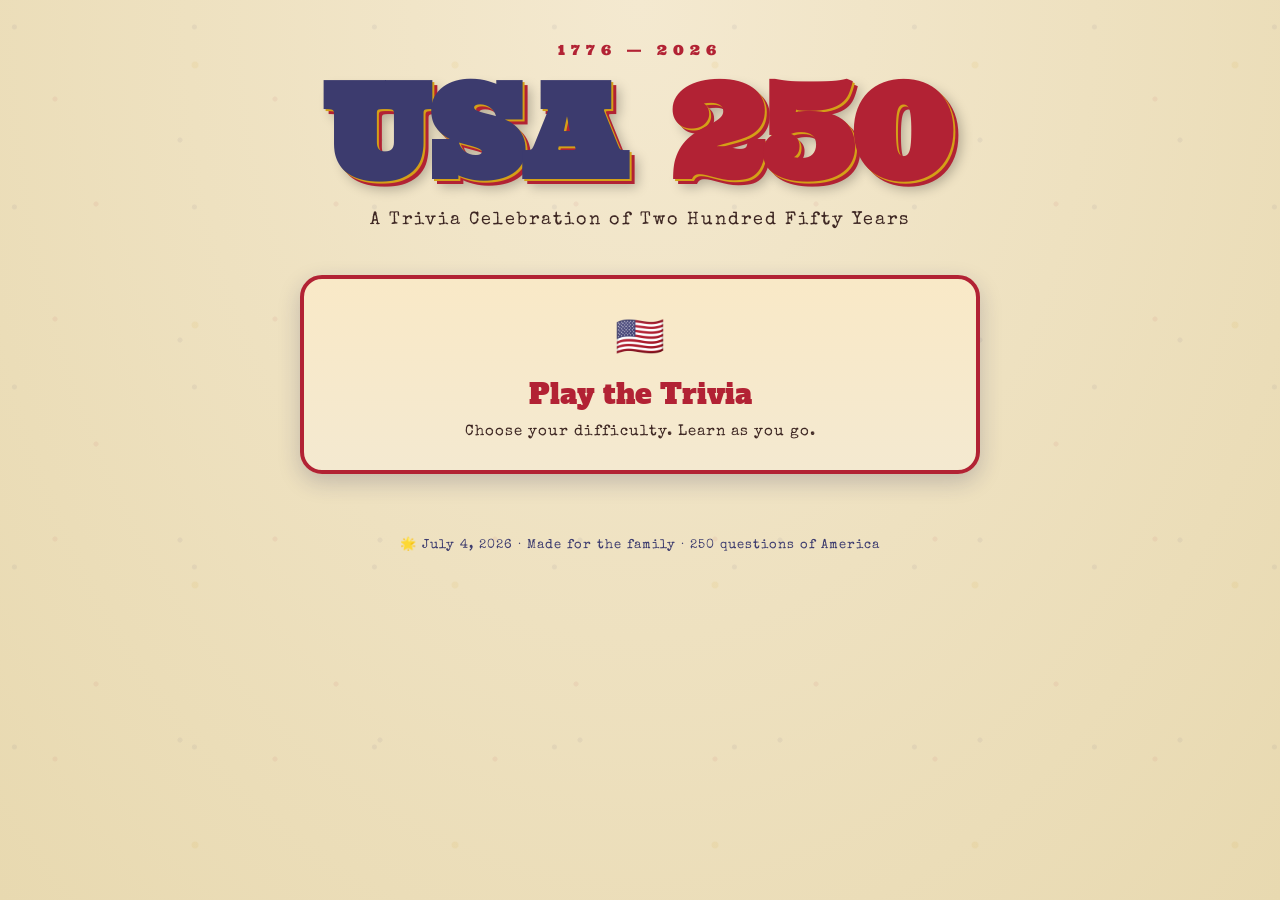
<file: index.html>
<!doctype html>
<html lang="en">
<head>
  <meta charset="utf-8" />
  <meta name="viewport" content="width=device-width, initial-scale=1, viewport-fit=cover" />
  <meta name="theme-color" content="#B22234" />
  <title>USA 250 &mdash; Trivia for America's 250th Birthday</title>
  <link rel="preconnect" href="https://fonts.googleapis.com">
  <link rel="preconnect" href="https://fonts.gstatic.com" crossorigin>
  <link href="https://fonts.googleapis.com/css2?family=Alfa+Slab+One&family=Special+Elite&family=Ultra&display=swap" rel="stylesheet">
  <link rel="stylesheet" href="./css/style.css" />
</head>
<body class="usa250">
  <div class="stars-bg" aria-hidden="true"></div>

  <div class="landing-container">
    <header class="landing-header">
      <div class="year-mark">1776 &mdash; 2026</div>
      <h1 class="landing-title">USA <span class="two-fifty">250</span></h1>
      <p class="landing-sub">A Trivia Celebration of Two&nbsp;Hundred&nbsp;Fifty Years</p>
    </header>

    <main class="landing-doors">
      <a href="/play" class="door door-play">
        <div class="door-icon">&#127482;&#127480;</div>
        <div class="door-title">Play the Trivia</div>
        <div class="door-sub">Choose your difficulty. Learn as you go.</div>
      </a>
    </main>
  </div>

  <footer class="footer">
    &#127775; July 4, 2026 &middot; Made for the family &middot; 250 questions of America
  </footer>
</body>
</html>
</file>
<file: css/style.css>
/* USA 250 — WPA / vintage travel poster theme */

:root {
  --parchment:      #F4E9D0;
  --parchment-deep: #E8D9B0;
  --old-glory-red:  #B22234;
  --red-deep:       #8B1520;
  --old-glory-blue: #3C3B6E;
  --blue-deep:      #262657;
  --mustard:        #D4A017;
  --mustard-deep:   #A67D00;
  --brown-ink:      #3E2723;
  --cream:          #FFFDF7;
  --line:           rgba(62, 39, 35, 0.15);
  --shadow:         0 8px 22px rgba(38, 38, 87, 0.22);
  --radius:         14px;
  --radius-lg:      22px;
}

* { box-sizing: border-box; -webkit-tap-highlight-color: transparent; }

html, body {
  margin: 0;
  padding: 0;
  background: var(--parchment);
  color: var(--brown-ink);
  font-family: "Special Elite", "Courier New", monospace;
  font-size: 18px;
  line-height: 1.55;
  -webkit-font-smoothing: antialiased;
  min-height: 100vh;
}

body.usa250 {
  background:
    radial-gradient(ellipse at top, var(--parchment) 0%, var(--parchment-deep) 100%);
  min-height: 100vh;
  overflow-x: hidden;
}

.stars-bg {
  position: fixed;
  inset: 0;
  pointer-events: none;
  z-index: 0;
  background-image:
    radial-gradient(circle at 8% 15%, rgba(60, 59, 110, 0.06) 2px, transparent 3px),
    radial-gradient(circle at 25% 45%, rgba(178, 34, 52, 0.06) 2px, transparent 3px),
    radial-gradient(circle at 75% 25%, rgba(212, 160, 23, 0.08) 3px, transparent 4px),
    radial-gradient(circle at 90% 70%, rgba(60, 59, 110, 0.06) 2px, transparent 3px),
    radial-gradient(circle at 40% 85%, rgba(178, 34, 52, 0.06) 2px, transparent 3px);
  background-size: 180px 180px, 220px 220px, 260px 260px, 200px 200px, 240px 240px;
}

#fireworks-canvas {
  position: fixed;
  inset: 0;
  pointer-events: none;
  z-index: 5;
}

/* ---------- Landing ---------- */

.landing-container {
  position: relative;
  z-index: 10;
  max-width: 720px;
  margin: 0 auto;
  padding: 40px 20px 40px;
  text-align: center;
}

.landing-header { margin-bottom: 30px; }

.year-mark {
  font-family: "Ultra", "Alfa Slab One", serif;
  color: var(--old-glory-red);
  letter-spacing: 6px;
  font-size: 14px;
  margin-bottom: 8px;
}
.year-mark.small { font-size: 12px; margin-bottom: 4px; }

.landing-title {
  font-family: "Ultra", "Alfa Slab One", serif;
  font-size: clamp(60px, 15vw, 130px);
  color: var(--old-glory-blue);
  margin: 0;
  line-height: 0.95;
  text-shadow:
    2px 2px 0 var(--mustard),
    5px 5px 0 var(--old-glory-red),
    8px 8px 12px rgba(0,0,0,0.25);
  letter-spacing: -2px;
}
.landing-title .two-fifty {
  color: var(--old-glory-red);
  display: inline-block;
  padding: 0 10px;
}

.landing-sub {
  font-family: "Special Elite", monospace;
  font-size: 18px;
  color: var(--brown-ink);
  margin-top: 14px;
  letter-spacing: 2px;
}

/* Landing doors */
.landing-doors {
  display: flex;
  flex-direction: column;
  gap: 18px;
  margin-top: 40px;
}

.door {
  display: block;
  padding: 26px 22px;
  border-radius: var(--radius-lg);
  background: var(--cream);
  border: 4px solid var(--brown-ink);
  color: var(--brown-ink);
  text-decoration: none;
  box-shadow: var(--shadow);
  text-align: center;
  font-family: "Alfa Slab One", serif;
  position: relative;
  transition: transform 0.1s ease;
}
.door:active { transform: translateY(2px); }
.door-icon { font-size: 40px; margin-bottom: 6px; }
.door-title { font-size: 28px; color: var(--old-glory-blue); }
.door-sub {
  font-family: "Special Elite", monospace;
  font-size: 15px;
  color: var(--brown-ink);
  margin-top: 4px;
  letter-spacing: 1px;
}
.door-play { background: linear-gradient(180deg, #F9E9C7 0%, var(--parchment) 100%); border-color: var(--old-glory-red); }
.door-play .door-title { color: var(--old-glory-red); }
.door-admin { background: linear-gradient(180deg, #DCDCEA 0%, #B9B9D2 100%); border-color: var(--old-glory-blue); }
.door-admin .door-title { color: var(--old-glory-blue); }

/* ---------- Poster header (used on /play and /admin) ---------- */

.play-container, .admin-container {
  position: relative;
  z-index: 10;
  max-width: 1100px;
  margin: 0 auto;
  padding: 20px 14px 40px;
}

.poster-header {
  background: var(--old-glory-blue);
  border: 4px solid var(--brown-ink);
  border-radius: 18px;
  padding: 0;
  overflow: hidden;
  box-shadow: var(--shadow);
  margin-bottom: 20px;
}

.header-stripes {
  height: 12px;
  background: repeating-linear-gradient(
    90deg,
    var(--old-glory-red) 0 30px,
    var(--cream) 30px 60px
  );
}

.header-inner {
  padding: 18px 14px 22px;
  text-align: center;
  color: var(--cream);
}

.poster-title {
  font-family: "Ultra", "Alfa Slab One", serif;
  font-size: clamp(36px, 8vw, 64px);
  margin: 4px 0;
  color: var(--cream);
  text-shadow: 2px 3px 0 var(--mustard), 4px 6px 0 rgba(0,0,0,0.35);
  letter-spacing: 1px;
}
.poster-title .two-fifty { color: var(--mustard); }

.poster-tagline {
  font-family: "Alfa Slab One", serif;
  color: var(--mustard);
  letter-spacing: 4px;
  font-size: clamp(12px, 2.4vw, 16px);
}

/* ---------- Play layout ---------- */

.play-layout {
  display: grid;
  grid-template-columns: 1fr;
  gap: 20px;
}
@media (min-width: 900px) {
  .play-layout {
    grid-template-columns: 1.5fr 1fr;
    align-items: flex-start;
  }
}

/* ---------- Poster card (question) ---------- */

.poster-card {
  background: var(--cream);
  border: 4px solid var(--brown-ink);
  border-radius: var(--radius-lg);
  padding: 22px 22px 24px;
  box-shadow: var(--shadow);
  position: relative;
}
.poster-card::before, .poster-card::after {
  content: "";
  position: absolute;
  top: -6px; bottom: -6px;
  width: 8px;
  background: var(--old-glory-red);
  border-radius: 4px;
  box-shadow: 0 2px 4px rgba(0,0,0,0.2);
}
.poster-card::before { left: -14px; }
.poster-card::after  { right: -14px; }

.q-meta {
  display: flex;
  justify-content: space-between;
  align-items: center;
  gap: 10px;
  margin-bottom: 10px;
  flex-wrap: wrap;
}
.category-badge {
  background: var(--old-glory-red);
  color: var(--cream);
  padding: 6px 14px;
  border-radius: 6px;
  font-family: "Alfa Slab One", serif;
  letter-spacing: 2px;
  font-size: 13px;
  text-transform: uppercase;
  border: 2px solid var(--brown-ink);
}
.q-counter {
  font-family: "Alfa Slab One", serif;
  color: var(--old-glory-blue);
  font-size: 20px;
}

.progress-bar {
  height: 16px;
  border-radius: 20px;
  background: var(--brown-ink);
  padding: 3px;
  overflow: hidden;
  margin: 4px 0 16px;
  border: 2px solid var(--brown-ink);
}
.progress-bar > div {
  height: 100%;
  border-radius: 20px;
  background: repeating-linear-gradient(
    45deg,
    var(--old-glory-red) 0 8px,
    var(--cream) 8px 16px,
    var(--old-glory-blue) 16px 24px
  );
  transition: width 0.4s ease;
}

.q-text {
  font-family: "Alfa Slab One", serif;
  color: var(--old-glory-blue);
  font-size: clamp(20px, 3.4vw, 26px);
  line-height: 1.3;
  text-align: center;
  margin: 12px 0 20px;
}

/* ---------- Choices ---------- */

.choices-grid {
  display: grid;
  grid-template-columns: 1fr;
  gap: 12px;
}
@media (min-width: 500px) {
  .choices-grid { grid-template-columns: 1fr 1fr; }
}

.choice-btn {
  background: var(--cream);
  border: 3px solid var(--brown-ink);
  color: var(--brown-ink);
  padding: 14px 16px;
  border-radius: var(--radius);
  font-family: "Special Elite", monospace;
  font-size: 17px;
  text-align: left;
  cursor: pointer;
  box-shadow: 0 4px 10px rgba(38,38,87,0.15);
  min-height: 68px;
  display: flex;
  align-items: center;
  gap: 12px;
  transition: transform 0.08s ease, background 0.15s ease;
}
.choice-btn::before {
  content: attr(data-letter);
  font-family: "Alfa Slab One", serif;
  font-size: 20px;
  color: var(--old-glory-red);
  background: var(--mustard);
  border-radius: 50%;
  width: 36px; height: 36px;
  display: inline-flex;
  align-items: center;
  justify-content: center;
  flex-shrink: 0;
  border: 2px solid var(--brown-ink);
}
.choice-btn:hover:not(:disabled) { border-color: var(--old-glory-red); }
.choice-btn:active:not(:disabled) { transform: translateY(1px); }
.choice-btn.correct {
  background: linear-gradient(180deg, #C7EFC0, #7DC96A);
  border-color: #2E5C24;
  color: #1E4218;
}
.choice-btn.correct::before { background: var(--cream); color: #2E5C24; }
.choice-btn.wrong {
  background: linear-gradient(180deg, #F5B8B8, #E56060);
  border-color: var(--red-deep);
  color: #6B1414;
}
.choice-btn:disabled { cursor: default; }

/* ---------- Feedback + Learn More ---------- */

.feedback-badge {
  margin-top: 16px;
  text-align: center;
  font-family: "Alfa Slab One", serif;
  font-size: 22px;
  padding: 14px;
  border-radius: 12px;
  border: 3px dashed;
  animation: badgePop 0.4s ease;
}
@keyframes badgePop {
  0%   { transform: scale(0.9); opacity: 0; }
  60%  { transform: scale(1.04); opacity: 1; }
  100% { transform: scale(1); opacity: 1; }
}
.feedback-correct {
  background: rgba(60, 176, 92, 0.15);
  color: #1E5C24;
  border-color: #1E5C24;
}
.feedback-wrong {
  background: rgba(212, 47, 47, 0.15);
  color: var(--red-deep);
  border-color: var(--red-deep);
}

.learn-more-toggle {
  display: inline-block;
  margin-top: 12px;
  padding: 10px 18px;
  background: var(--mustard);
  color: var(--brown-ink);
  border: 3px solid var(--brown-ink);
  border-radius: 10px;
  font-family: "Alfa Slab One", serif;
  font-size: 15px;
  letter-spacing: 1.5px;
  cursor: pointer;
  text-transform: uppercase;
}
.learn-more-toggle:hover { background: var(--mustard-deep); }

.learn-more-body {
  margin-top: 12px;
  padding: 16px 18px;
  background: var(--parchment);
  border-left: 5px solid var(--old-glory-blue);
  border-radius: 8px;
  font-family: "Special Elite", monospace;
  font-size: 15px;
  color: var(--brown-ink);
  line-height: 1.6;
  animation: badgePop 0.35s ease;
}

/* ---------- Actions ---------- */

.actions {
  display: flex;
  gap: 10px;
  margin-top: 18px;
  flex-wrap: wrap;
  justify-content: center;
}

.btn {
  font-family: "Alfa Slab One", serif;
  font-size: 17px;
  padding: 14px 22px;
  border: 3px solid var(--brown-ink);
  border-radius: 12px;
  cursor: pointer;
  letter-spacing: 1.5px;
  text-transform: uppercase;
  box-shadow: 0 4px 10px rgba(38,38,87,0.2);
}
.btn:active { transform: translateY(1px); }
.btn-primary { background: var(--old-glory-red); color: var(--cream); }
.btn-secondary { background: var(--old-glory-blue); color: var(--cream); }
.btn-ghost { background: var(--cream); color: var(--brown-ink); }

/* ---------- Name / Difficulty prompts ---------- */

.setup-card {
  background: var(--cream);
  border: 4px solid var(--old-glory-red);
  border-radius: var(--radius-lg);
  padding: 32px 26px;
  text-align: center;
  max-width: 560px;
  margin: 0 auto;
  box-shadow: var(--shadow);
}
.setup-card h1 {
  font-family: "Ultra", "Alfa Slab One", serif;
  color: var(--old-glory-blue);
  font-size: 34px;
  margin-bottom: 8px;
  text-shadow: 2px 2px 0 var(--mustard);
}
.setup-card p {
  color: var(--brown-ink);
  font-size: 16px;
  margin: 6px 0 14px;
}
.setup-card input {
  width: 100%;
  padding: 14px;
  font-family: "Special Elite", monospace;
  font-size: 20px;
  border: 3px solid var(--brown-ink);
  border-radius: 12px;
  background: var(--parchment);
  margin: 8px 0 16px;
  color: var(--brown-ink);
}

.difficulty-picker {
  display: grid;
  grid-template-columns: repeat(3, 1fr);
  gap: 10px;
  margin: 14px 0;
}
.difficulty-pick {
  padding: 14px 8px;
  border: 3px solid var(--brown-ink);
  border-radius: 12px;
  background: var(--cream);
  color: var(--brown-ink);
  font-family: "Alfa Slab One", serif;
  font-size: 16px;
  letter-spacing: 1px;
  cursor: pointer;
}
.difficulty-pick.selected { background: var(--old-glory-red); color: var(--cream); }
.difficulty-pick.selected[data-level="hard"] { background: var(--old-glory-blue); }
.difficulty-pick.selected[data-level="easy"] { background: var(--mustard); color: var(--brown-ink); }

/* ---------- Leaderboard ---------- */

.leaderboard-panel {
  background: var(--old-glory-blue);
  border: 4px solid var(--brown-ink);
  border-radius: var(--radius-lg);
  color: var(--cream);
  padding: 16px 14px 20px;
  box-shadow: var(--shadow);
  position: relative;
  overflow: hidden;
}
.leaderboard-panel::before {
  content: "";
  position: absolute;
  top: 0; left: 0; right: 0; height: 8px;
  background: repeating-linear-gradient(
    90deg,
    var(--old-glory-red) 0 24px,
    var(--cream) 24px 48px
  );
}
.lb-header {
  display: flex;
  align-items: center;
  justify-content: center;
  gap: 10px;
  margin: 10px 0 14px;
}
.lb-header h3 {
  font-family: "Alfa Slab One", serif;
  margin: 0;
  color: var(--mustard);
  font-size: 22px;
  letter-spacing: 1px;
}
.lb-star { color: var(--mustard); font-size: 20px; filter: drop-shadow(0 0 4px var(--mustard)); }

.lb-list { max-height: 40vh; overflow-y: auto; }
.lb-row {
  display: flex;
  align-items: center;
  gap: 10px;
  padding: 8px 10px;
  background: rgba(255,255,255,0.08);
  border-radius: 10px;
  margin-bottom: 6px;
  border-left: 4px solid transparent;
}
.lb-row.you {
  background: rgba(212, 160, 23, 0.25);
  border-left-color: var(--mustard);
}
.lb-rank {
  font-family: "Alfa Slab One", serif;
  width: 32px;
  text-align: center;
  color: var(--mustard);
}
.lb-rank-1 { color: #FFD700; text-shadow: 0 0 6px #FFD700; }
.lb-rank-2 { color: #C0C0C0; }
.lb-rank-3 { color: #CD7F32; }
.lb-name {
  flex: 1;
  font-family: "Special Elite", monospace;
  color: var(--cream);
  overflow: hidden;
  text-overflow: ellipsis;
  white-space: nowrap;
}
.lb-score {
  font-family: "Alfa Slab One", serif;
  color: var(--mustard);
  font-size: 20px;
}
.lb-empty {
  text-align: center;
  padding: 20px;
  color: rgba(244, 233, 208, 0.6);
  font-family: "Special Elite", monospace;
  font-size: 14px;
}

/* ---------- Footer ---------- */

.footer {
  text-align: center;
  padding: 22px 20px 40px;
  font-family: "Special Elite", monospace;
  color: var(--old-glory-blue);
  font-size: 13px;
  letter-spacing: 1px;
  position: relative;
  z-index: 10;
}

/* ---------- Mobile ---------- */

@media (max-width: 899px) {
  .play-layout { display: block; }
  .leaderboard-panel { margin-top: 22px; }
}

.center { text-align: center; }

/* ---------- Sound toggle button (floating, top-right) ---------- */
.usa250 .sfx-toggle {
  position: fixed;
  top: 14px;
  right: 14px;
  z-index: 100;
  display: inline-flex;
  align-items: center;
  gap: 8px;
  padding: 10px 14px;
  font-family: "Alfa Slab One", serif;
  font-size: 14px;
  letter-spacing: 2px;
  color: var(--brown-ink);
  background: var(--cream);
  border: 3px solid var(--brown-ink);
  border-radius: 999px;
  cursor: pointer;
  box-shadow: 0 4px 10px rgba(38, 38, 87, 0.25);
  -webkit-tap-highlight-color: transparent;
}
.usa250 .sfx-toggle:active { transform: translateY(1px); }
.usa250 .sfx-toggle .sfx-icon { font-size: 20px; line-height: 1; }
.usa250 .sfx-toggle .sfx-label { line-height: 1; }
.usa250 .sfx-toggle.sfx-off {
  background: var(--old-glory-red);
  color: var(--cream);
  border-color: var(--red-deep);
}
@media (max-width: 560px) {
  .usa250 .sfx-toggle {
    top: 10px; right: 10px;
    padding: 10px 12px; font-size: 12px;
  }
  .usa250 .sfx-toggle .sfx-label { display: none; }
}

/* ---------- Milestone feedback badge ---------- */
.usa250 .feedback-milestone {
  background: linear-gradient(90deg,
    rgba(212, 160, 23, 0.25),
    rgba(178, 34, 52, 0.25),
    rgba(60, 59, 110, 0.25),
    rgba(212, 160, 23, 0.25));
  background-size: 300% 100%;
  color: var(--old-glory-red);
  border-color: var(--mustard);
  animation: milestonePulse 1.2s ease infinite, milestoneSlide 3s linear infinite;
  font-size: 24px;
  text-shadow: 0 2px 0 var(--mustard);
}
@keyframes milestonePulse {
  0%, 100% { transform: scale(1); }
  50%      { transform: scale(1.03); }
}
@keyframes milestoneSlide {
  from { background-position: 0% 50%; }
  to   { background-position: 300% 50%; }
}
</file>
